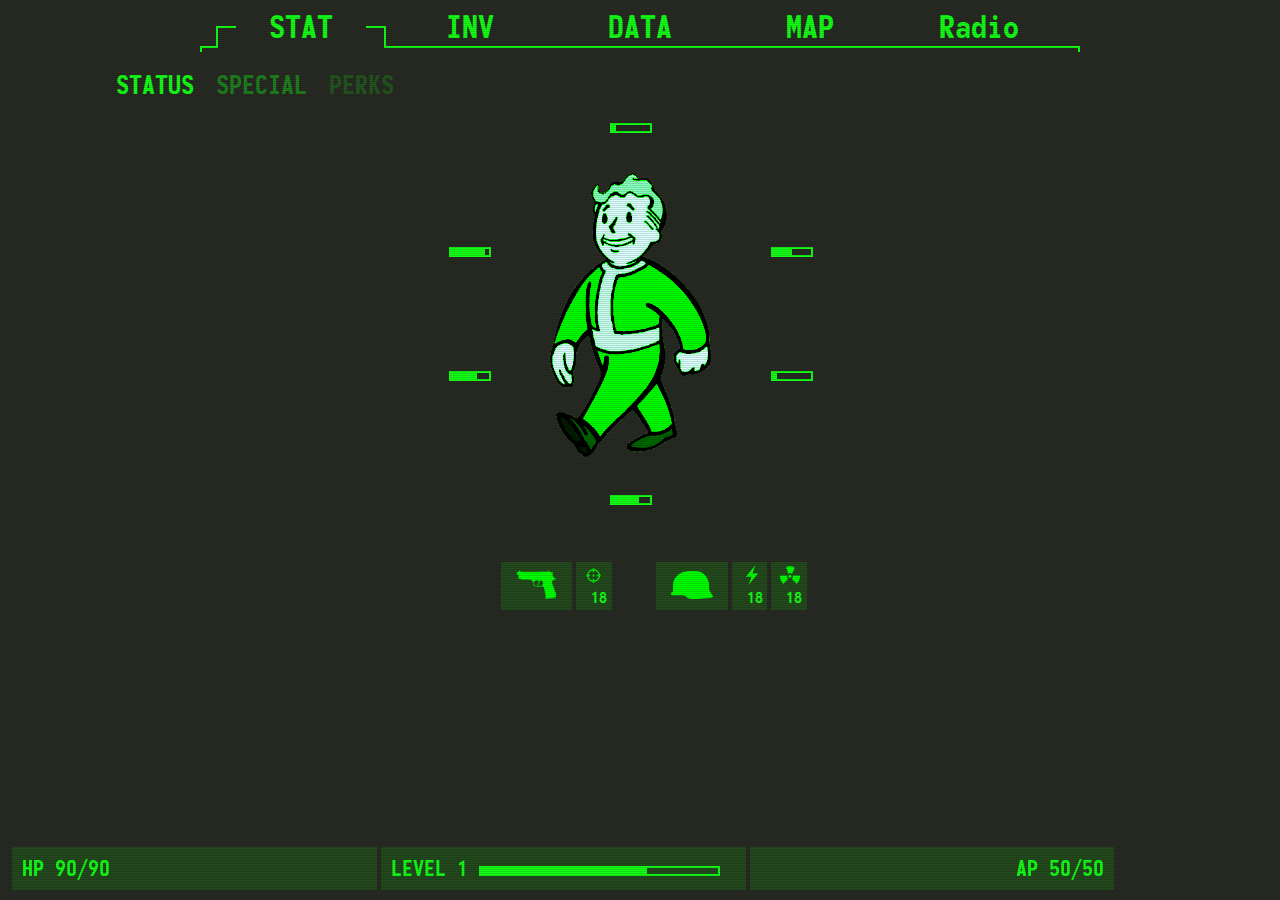
<file: index.html>
<!DOCTYPE html>
<html lang="en">
<head>
    <meta charset="UTF-8">
    <title>Title</title>
    <meta name="viewport" content="width=device-width, initial-scale=1" />
    <link rel="stylesheet" href="https://maxcdn.bootstrapcdn.com/bootstrap/4.0.0/css/bootstrap.min.css" integrity="sha384-Gn5384xqQ1aoWXA+058RXPxPg6fy4IWvTNh0E263XmFcJlSAwiGgFAW/dAiS6JXm" crossorigin="anonymous">
    <link rel="stylesheet" href="pipboy.app.css" />
</head>
<body>
  <nav class="navbar navbar-expand-lg navbar-light nav-fill">
    <div class="collapse navbar-collapse" id="mainNav">
      <ul class="navbar-nav mr-auto">
        <li class="navbar-item active">
          <a href="index.html" class="nav-link center">STAT</a>
        </li>
        <li class="nav-item">
          <a href="inv.html" class="nav-link">INV</a>
        </li>
        <li class="nav-item">
          <a href="#" class="nav-link">DATA</a>
        </li>
        <li class="nav-item">
          <a href="#" class="nav-link">MAP</a>
        </li>
        <li class="nav-item">
          <a href="#" class="nav-link">Radio</a>
        </li>
      </ul>
    </div>
  </nav>

  <div class="container">
    <div class="row">
      <div class="col-12">
        <ul class="nav nav-tabs">
          <li class="nav-item" role="presentation">
            <a href="#status" class="nav-link" data-toggle="tab" role="tab">
              STATUS
            </a>
          </li>
          <li class="nav-item" role="presentation">
            <a href="#special" class="nav-link" data-toggle="tab"> 
              SPECIAL
            </a>
          </li>
          <li class="nav-item" role="presentation">
            <a href="#perks" class="nav-link" data-toggle="tab">
              PERKS
            </a>
          </li>
        </ul>
        <div class="tab-content">
          <div class="tab-pane active" id="status" role="tabpanel">
            <div class="center-image">
              <img src="images/pipboy.png" />
            </div>
            <div class="stat-bars">
              <div class="row">
                <div class="col-12">
                  <div class="stat-bar">
                    <div class="level-progress">
                      <div class="level-progress-indicator w10"></div>
                    </div>
                  </div>
                </div>
              </div>

              <div class="row">
                <div class="col-3">
                  <div class="stat-bar">
                    <div class="level-progress">
                      <div class="level-progress-indicator w90"></div>
                    </div>
                  </div>
                </div>
                <div class="col-6">
                </div>
                <div class="col-3">
                  <div class="stat-bar">
                    <div class="level-progress">
                      <div class="level-progress-indicator w50"></div>
                    </div>
                  </div>
                </div>
              </div>
              
              <div class="row">
                <div class="col-3">
                  <div class="stat-bar">
                    <div class="level-progress">
                      <div class="level-progress-indicator" width="70%"></div>
                    </div>
                  </div>
                </div>
                <div class="col-6">
                </div>
                <div class="col-3">
                  <div class="stat-bar">
                    <div class="level-progress">
                      <div class="level-progress-indicator w10" width="10%"></div>
                    </div>
                  </div>
                </div>
              </div>

              <div class="row">
                <div class="col-12">
                  <div class="stat-bar">
                    <div class="level-progress">
                      <div class="level-progress-indicator" width="90%"></div>
                    </div>
                  </div>
                </div>
              </div>
              <div class="row stat-numbers">
                <div class="col-2 transparent"></div>
                <div class="col-2">
                  <img src="images/gun.png" class="responsive-img g-img" />
                </div>
                <div class="col-1">
                  <div class="icon">
                    <img src="images/hair.png" class="sm-img responsive-img" />
                  </div>
                  <div class="points" >18</div>
                </div>
                <div class="col-1 transparent">
                  
                </div>
                <div class="col-2">
                  <img src="images/helmet.png" class="responsive-img h-img" />
                </div>
                <div class="col-1">
                  <div class="icon">
                    <img src="images/energy.png" class="responsive-img e-img" />
                  </div>
                  <div class="points">18</div>
                </div>
                <div class="col-1">
                  <div class="icon">
                    <img src="images/radiation.png" class="responsive-img r-img" />
                  </div>
                  <div class="points">18</div>
                </div>
                <div class="col-2 transparent"></div>
              </div>
            </div>
          </div>
          <div class="tab-pane" id="special" role="tabpanel">
            SPECIAL
          </div>
          <div class="tab-pane" id="perks" role="tabpanel">
            PERKS
          </div>
        </div>
      </div>
    </div>
  </div>
  <nav class="container pip-footer">
    <div class="row">
      <div class="col-3">
        HP 90/90
      </div>
      <div class="col-6">
        <span> LEVEL 1</span>
        <div class="level-progress">
          <div class="level-progress-indicator" width="70%"></div>
        </div>
      </div>
      <div class="col-3 text-right">
        AP 50/50
      </div>
    </div>
  </nav>



  <script src="https://code.jquery.com/jquery-3.2.1.slim.min.js" integrity="sha384-KJ3o2DKtIkvYIK3UENzmM7KCkRr/rE9/Qpg6aAZGJwFDMVNA/GpGFF93hXpG5KkN" crossorigin="anonymous"></script>
  <script src="https://cdnjs.cloudflare.com/ajax/libs/popper.js/1.12.9/umd/popper.min.js" integrity="sha384-ApNbgh9B+Y1QKtv3Rn7W3mgPxhU9K/ScQsAP7hUibX39j7fakFPskvXusvfa0b4Q" crossorigin="anonymous"></script>
  <script src="https://maxcdn.bootstrapcdn.com/bootstrap/4.0.0/js/bootstrap.min.js" integrity="sha384-JZR6Spejh4U02d8jOt6vLEHfe/JQGiRRSQQxSfFWpi1MquVdAyjUar5+76PVCmYl" crossorigin="anonymous"></script>
  <script src="pipboy.app.js"></script>
</body>
</html>
</file>
<file: pipboy.app.css>
@font-face {
  font-family: Pipboy;
  src: url('../monofonto.ttf');
}

/* backgorund colour, font, text colour */
body {
  font-family: Pipboy, sans-serif;
  color: #14fe17;
  background: #272b23;
}

/* the background scan lines */
body::after {
  height: 100%;
  width: 100%;
  content: "";
  position: absolute;
  top: 0px;
  left: 0px;
  background: repeating-linear-gradient(0deg, rgba(0,0,0,.5), rgba(0,0,0,.4) 1px, 
  transparent 1px, transparent 2px);
  opacity: 0.3;
  z-index: 1000000;
  pointer-events: none;
}

/* bottom lines under STAT INV DATA ... */
.navbar {
  border-bottom: 2px solid;
  margin: 0px 10px;
}

/* mini lines on the line ends */
.navbar::before, .navbar::after {
  height: 5px;
  width: 2px;
  content: "";
  position: absolute;
  display:block;
  background: #14fe17;
  bottom: -6px;
  z-index: 5000;
}

/* mini line on right*/
.navbar::after {
  right: 0px;
}
/* mini line on right*/
.navbar::before{
  left: 0px;
}


/* change text colour of all navbars */
ul > li.nav-item > a.nav-link, ul > li.navbar-item.active > a.nav-link{
  color: #14fe17 !important;
  text-align: center;
  z-index: 500;
  position: relative;
  background:#272b23;
  margin: none;  
} 


/* otvechaet za STAT */
.navbar-light ul.navbar-nav > li {
  display: block; 
  position: relative;
  width: 100%;
}

.navbar-nav {
  width: 100%;
}

/* vse uvelichivaet krome STAT */
ul > li.nav-item > a.nav-link {
  color: #272b23 ;
  font-size: 32px;
  line-height: 22px;
  padding-bottom: 0px;
}

/* otpuskaet za schet margina STATUS SPECIAL ... i ubiraet border */
.nav.nav-tabs {
  margin: 20px;
  border-bottom: none;
}

/* ubiraet border pri hover */
.nav.nav-tabs > .nav-item > .nav-link:hover {
  border: 1px solid transparent;
}

.nav.nav-tabs > li > a {
  font-size: 26px !important;
  background: transparent !important;
  border: 1px solid transparent !important;
  padding: 5px 10px;
}

.nav.nav-tabs > li:nth-child(2) {
  opacity: .4;
}

.nav.nav-tabs > li:nth-child(3) {
  opacity: .2;
}

.nav-link {
  display: block;
}

/* marginson right and left, but right not work */
.navbar.navbar-light {
  margin: 0px 200px;
}


/* ne znayu zachem tam pervaya stroka - prosto .nav-item */
.navbar-light .navbar-nav > li.nav-item > .nav-link,
.navbar-light .navbar-nav > li.navbar-item.active >  .nav-link {
  text-align: center;
  font-size: 32px;
  line-height: 22px;
  padding-bottom: 0px;
  text-align: center;
  z-index: 50;
  position: relative;
  background: #272b23;
  
}

/* to return back the stat */
.navbar.navbar-light .navbar-nav > li {
  padding: 0px 20px;
}

/* the box for navigation */
.navbar-item.active::before {
  content: "";
  position: absolute;
  background: #272b23;
  width: 100%;
  height: 22px;
  top: 18px;
  border-left: 2px solid;
  border-right: 2px solid;
  border-top: 2px solid;
  left: 0px;
}

/* .navbar-item.active {
  font-size: 32px;
  line-height: 22px;
  padding-bottom: 0px;
} */

.navbar-item {
  position: relative;
}

.center-image {
  position: absolute;
  
  margin-left: 100px;
}

.center-image img {
  margin: auto;
  display: block;
  position: relative;
  max-height: 300px;
  filter: grayscale(1) sepia(100%) hue-rotate(55deg) saturate(7)
  brightness(1) contrast(2);
  margin-top: 50px;
}

.pip-footer {
  width: calc(100% - 20px);
  position: fixed;
  bottom: 0;
  margin: 10px;
  font-size: 22px;
}

.level-progress {
  height: 10px;
  border: 2px solid;
  display: inline-block;
  width: 70%;
}

.level-progress-indicator {
  height: 6px;
  background:#14fe17;
  /* display: inline-block; */
  position: relative;
  width: 70%;
}


.pip-footer .col-6, .pip-footer .col-3 {
  background: rgba(15, 255, 0, 0.15);
  margin: 0px 2px;
  flex: 0 0 48%;
  max-width: 32%;
  padding: 5px 10px;
}

.stat-bar {
  width: 60px;
  margin: auto;
}

.stat-bars > .row {
  margin-bottom: 100px
}


#status {
  max-width: 400px;
  margin: auto;
}

.stat-numbers {
  margin-top: -50px;
}

.stat-numbers .col-1, .stat-numbers .col-2 {
  background: rgba(15, 255, 0, 0.15);
  margin-right: 4px;
}

.stat-numbers .col-1.transparent,
.stat-numbers .col-2.transparent {
  background: transparent;
}

.stat-numbers img {
  width: 100%;
  filter: grayscale(1) brightness(200) contrast(0) sepia(100%) 
  hue-rotate(55deg) saturate(20);
}

.stat-numbers img.g-img {
  width: 100%;
  filter: grayscale(1) brightness(200) contrast(0) sepia(100%) 
  hue-rotate(55deg) saturate(20);
  margin-bottom: -20px;
}

.stat-numbers img.sm-img {
  width: 15px;
  filter: grayscale(1) brightness(200) contrast(0) sepia(100%) 
  hue-rotate(55deg) saturate(20);
  margin-left: -5px;
}

.stat-numbers img.h-img {
  margin-bottom: -20px;
}

.stat-numbers img.e-img {
  width: 20px;
  margin-left: -5px;
}

.stat-numbers img.r-img {
  width: 20px;
  margin-left: -6px;
}


.w10 {
  width: 10%;
}
.w20 {
  width: 20%;
}
.w30 {
  width: 30%;
}
.w40 {
  width: 40%;
}
.w50 {
  width: 50%;
}
.w60 {
  width: 60%;
}
.w70 {
  width: 70%;
}
.w80 {
  width: 80%;
}
.w90 {
  width: 90%;
}

#status.tab-pane.full {
  width: 100%;
  max-width: 100%; 
}

.item-list {
  float: left;
  padding: 0px;
  list-style: none;
  margin: 0px;
}
.item-list li a {
  display: block;
  width: 300px;
  padding: 5px 10px;
  border-radius: 2px;
  color: #14fe17;
  text-decoration: none !important;
  padding-left: 25px;
}
.item-list li a:hover {
  text-decoration: none;
  background: #14fe17;
  color: #272b23;
}

.item-stats {
  position: absolute;
  right: 10px;
  bottom: 50px;
  width: 200px;

}

.tab-pane.full {
  height: calc(100vh - 180px);
}

.pull-left {
  float: left !important;
}

.pull-right {
  float: right !important;
}

.item-stats .row .col-12 {
  background: rgba(15, 255, 0, 0.15);
  margin-bottom: 2px;
}


.item-list a.active::before {
  content: "";
  display: block;
  position: absolute;
  height: 8px;
  width: 8px;
  background: #14fe17;
  left: 19px;
  margin-top: 6px;
}

.item-list a:hover::before {
  background: #272b23;
}
</file>
